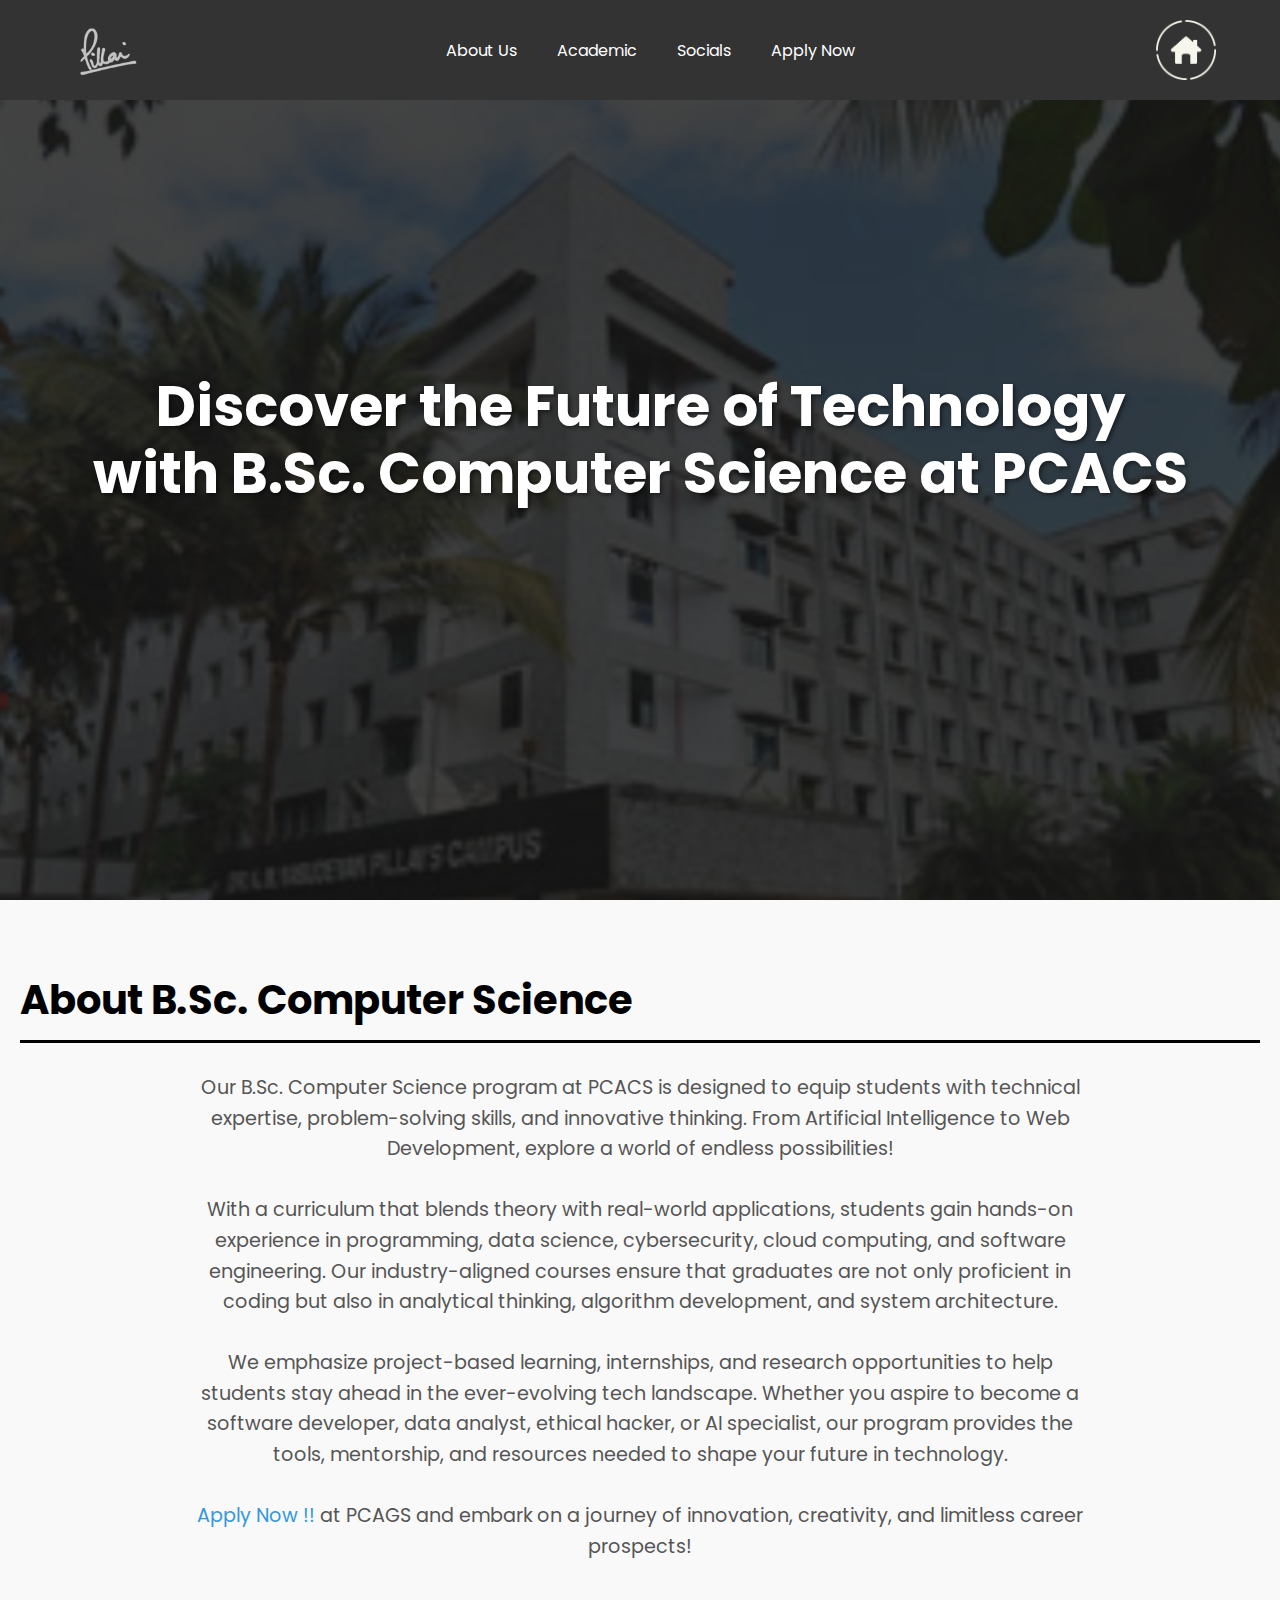
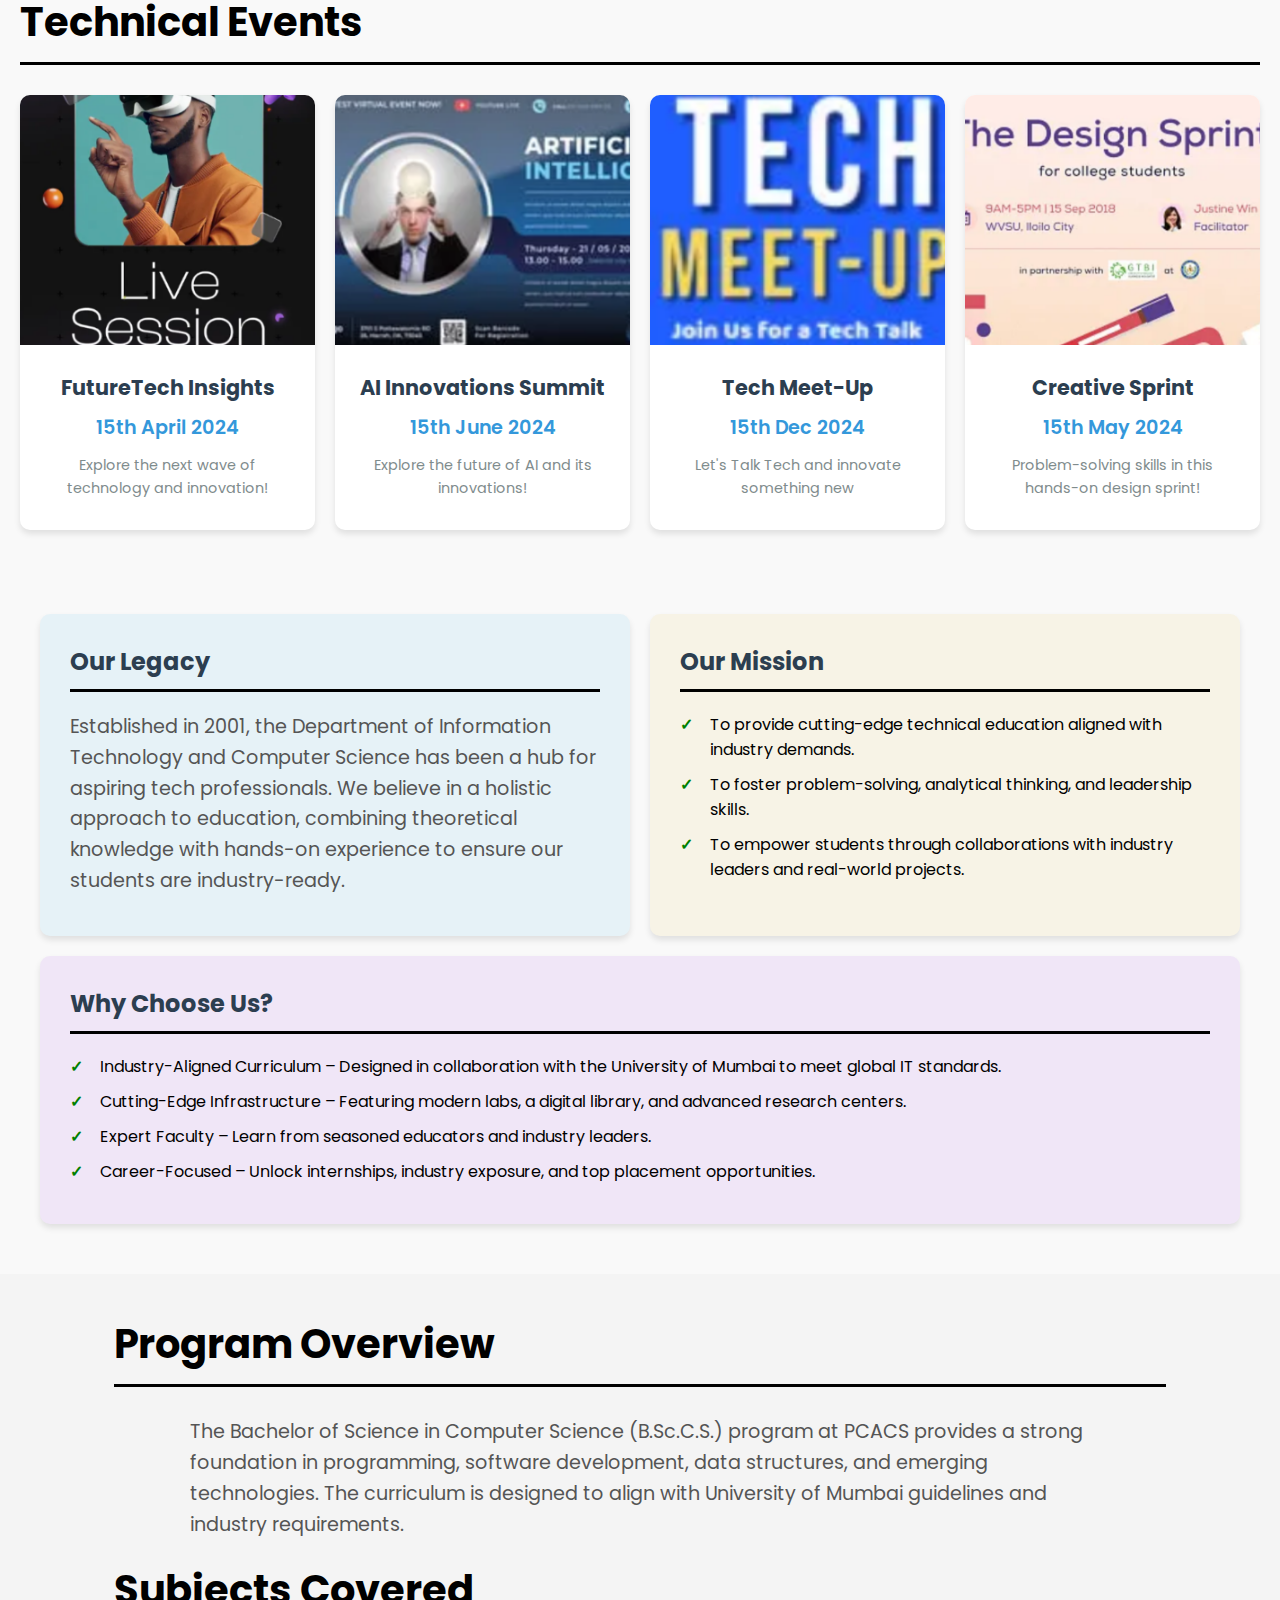
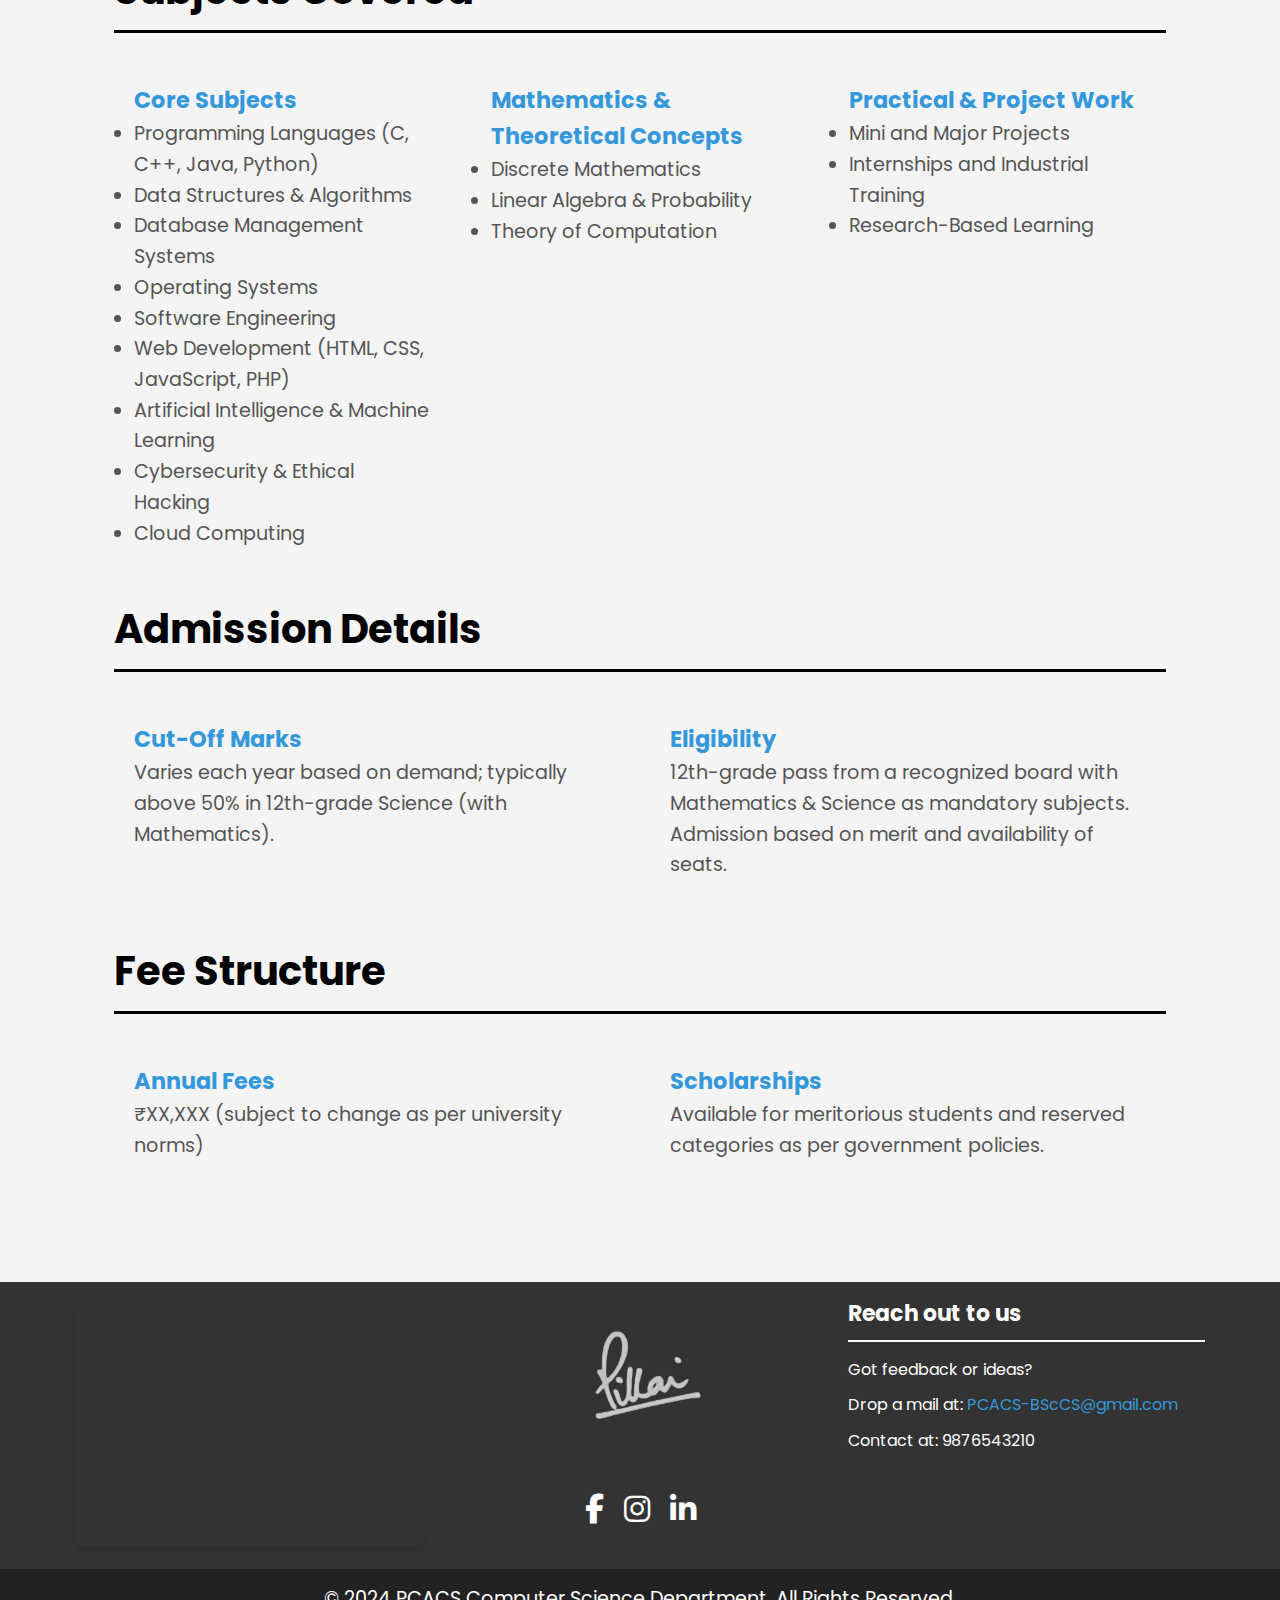
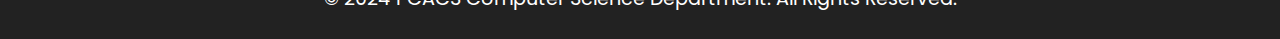
<file: index.html>
<!DOCTYPE html>
<html lang="en">
<head>
    <meta charset="UTF-8">
    <meta name="viewport" content="width=device-width, initial-scale=1.0">
    <title>BSc-Computer Science</title>
    <link rel="preconnect" href="https://fonts.googleapis.com">
    <link rel="preconnect" href="https://fonts.gstatic.com" crossorigin>
    <link href="https://fonts.googleapis.com/css2?family=Poppins:ital,wght@0,100;0,200;0,300;0,400;0,500;0,600;0,700;0,800;0,900;1,100;1,200;1,300;1,400;1,500;1,600;1,700;1,800;1,900&display=swap" rel="stylesheet">
    <link rel="stylesheet" href="https://cdnjs.cloudflare.com/ajax/libs/font-awesome/6.5.1/css/all.min.css">
    <!-- Standard Favicon -->
<link rel="icon" type="image/png" href="favicon/favicon-96x96.png" sizes="32x32">
<link rel="icon" type="image/png" href="favicon/favicon-96x96.png" sizes="96x96">

<!-- SVG Favicon -->
<link rel="icon" type="image/svg+xml" href="favicon/favicon.svg">

<!-- Apple Touch Icon (For iOS) -->
<link rel="apple-touch-icon" href="favicon/apple-touch-icon.png">

<link rel="manifest" href="favicon/site.webmanifest">



    <link rel="stylesheet" href="style.css">
</head>
<body>
    <nav class="navbar">
        <div class="logo-space">
            <img id="clg_logo" src="imgs/logo.png" alt="College Logo">
        </div>
        
        

        <div class="nav-links">
            <a href="#about">About Us</a>
<a href="#academic">Academic</a>
<a href="#socials">Socials</a>
<a href="Application.html" id="redirect">Apply Now</a>

        </div>
        
        <div class="home-space">
            <img id="home" src="imgs/home.png" alt="Home">
        </div>
        <div class="menu-toggle">
            <span></span>
            <span></span>
            <span></span>
        </div>
    </nav>
    <div class="hero-container">
        <div class="hero-overlay"></div>
        <div class="hero-content">
            <h1 class="hero-title">
                Discover the Future of Technology<br>
                with B.Sc. Computer Science at PCACS
            </h1>
        </div>
    </div>
    <section id="about" style="padding: 50px 0; background: #f9f9f9;">
        <div class="container">
            <h1 class="section-title">About B.Sc. Computer Science</h1>
            <p class="about-text">
                Our B.Sc. Computer Science program at PCACS is designed to equip students with 
                technical expertise, problem-solving skills, and innovative thinking. 
                From Artificial Intelligence to Web Development, explore a world of endless possibilities!
            </p>
            <p class="about-text">
                With a curriculum that blends theory with real-world applications, students gain hands-on experience in programming, data science, cybersecurity, cloud computing, and software engineering. Our industry-aligned courses ensure that graduates are not only proficient in coding but also in analytical thinking, algorithm development, and system architecture.
            </p>
            <p class="about-text">
                We emphasize project-based learning, internships, and research opportunities to help students stay ahead in the ever-evolving tech landscape. Whether you aspire to become a software developer, data analyst, ethical hacker, or AI specialist, our program provides the tools, mentorship, and resources needed to shape your future in technology.
            </p>
            <p class="about-text">
               <a href="Application.html"  style="text-decoration: none; color: #3498db;">Apply Now !!</a> at PCAGS and embark on a journey of innovation, creativity, and limitless career prospects!
            </p>
            
            <h2 class="section-title">Technical Events</h2>
            <div class="events-grid">
                <div class="event-card">
                    <img src="imgs/8.png" alt="FutureTech Insights" class="event-image">
                    <div class="event-content">
                        <h2 class="event-title">FutureTech Insights</h2>
                        <p class="event-date">15th April 2024</p>
                        <p class="event-description">Explore the next wave of technology and innovation!</p>
                    </div>
                </div>
    
                <div class="event-card">
                    <img src="imgs/9.png" alt="AI Innovations Summit" class="event-image">
                    <div class="event-content">
                        <h2 class="event-title">AI Innovations Summit</h2>
                        <p class="event-date">15th June 2024</p>
                        <p class="event-description">Explore the future of AI and its innovations!</p>
                    </div>
                </div>
    
                <div class="event-card">
                    <img src="imgs/10.png" alt="Tech Meet-Up" class="event-image">
                    <div class="event-content">
                        <h2 class="event-title">Tech Meet-Up</h2>
                        <p class="event-date">15th Dec 2024</p>
                        <p class="event-description">Let's Talk Tech and innovate something new</p>
                    </div>
                </div>
    
                <div class="event-card">
                    <img src="imgs/11.png" alt="Creative Sprint" class="event-image">
                    <div class="event-content">
                        <h2 class="event-title">Creative Sprint</h2>
                        <p class="event-date">15th May 2024</p>
                        <p class="event-description">Problem-solving skills in this hands-on design sprint!</p>
                    </div>
                </div>
            </div>
        </div>
        <div class="container1">
            <div class="section legacy">
                <h2>Our Legacy</h2>
                <p>Established in 2001, the Department of Information Technology and Computer Science has been a hub for aspiring tech professionals. We believe in a holistic approach to education, combining theoretical knowledge with hands-on experience to ensure our students are industry-ready.</p>
            </div>
            
            <div class="section mission">
                <h2>Our Mission</h2>
                <ul class="checklist">
                    <li>To provide cutting-edge technical education aligned with industry demands.</li>
                    <li>To foster problem-solving, analytical thinking, and leadership skills.</li>
                    <li>To empower students through collaborations with industry leaders and real-world projects.</li>
                </ul>
            </div>
            
            <div class="section why-choose">
                <h2>Why Choose Us?</h2>
                <ul class="checklist">
                    <li>Industry-Aligned Curriculum – Designed in collaboration with the University of Mumbai to meet global IT standards.</li>
                    <li>Cutting-Edge Infrastructure – Featuring modern labs, a digital library, and advanced research centers.</li>
                    <li>Expert Faculty – Learn from seasoned educators and industry leaders.</li>
                    <li>Career-Focused – Unlock internships, industry exposure, and top placement opportunities.</li>
                </ul>
            </div>
        </div>
    </section>
    

    <section id="academic" style="
        min-height: auto;">
        <div class="main-container">
            <section class="content-box">
                <h2 class="section-heading">Program Overview</h2>
                <p>The Bachelor of Science in Computer Science (B.Sc.C.S.) program at PCACS provides a strong foundation in programming, software development, data structures, and emerging technologies. The curriculum is designed to align with University of Mumbai guidelines and industry requirements.</p>
            </section>
    
            <section class="content-box">
                <h2 class="section-heading">Subjects Covered</h2>
                <div class="grid-container">
                    <div class="grid-item">
                        <h3>Core Subjects</h3>
                        <ul>
                            <li>Programming Languages (C, C++, Java, Python)</li>
                            <li>Data Structures & Algorithms</li>
                            <li>Database Management Systems</li>
                            <li>Operating Systems</li>
                            <li>Software Engineering</li>
                            <li>Web Development (HTML, CSS, JavaScript, PHP)</li>
                            <li>Artificial Intelligence & Machine Learning</li>
                            <li>Cybersecurity & Ethical Hacking</li>
                            <li>Cloud Computing</li>
                        </ul>
                    </div>
                    <div class="grid-item">
                        <h3>Mathematics & Theoretical Concepts</h3>
                        <ul>
                            <li>Discrete Mathematics</li>
                            <li>Linear Algebra & Probability</li>
                            <li>Theory of Computation</li>
                        </ul>
                    </div>
                    <div class="grid-item">
                        <h3>Practical & Project Work</h3>
                        <ul>
                            <li>Mini and Major Projects</li>
                            <li>Internships and Industrial Training</li>
                            <li>Research-Based Learning</li>
                        </ul>
                    </div>
                </div>
            </section>
    
            <section class="content-box">
                <h2 class="section-heading">Admission Details</h2>
                <div class="grid-container">
                    <div class="grid-item">
                        <h3>Cut-Off Marks</h3>
                        <p>Varies each year based on demand; typically above 50% in 12th-grade Science (with Mathematics).</p>
                    </div>
                    <div class="grid-item">
                        <h3>Eligibility</h3>
                        <p>12th-grade pass from a recognized board with Mathematics & Science as mandatory subjects. Admission based on merit and availability of seats.</p>
                    </div>
                </div>
            </section>
    
            <section class="content-box">
                <h2 class="section-heading">Fee Structure</h2>
                <div class="grid-container">
                    <div class="grid-item">
                        <h3>Annual Fees</h3>
                        <p>₹XX,XXX (subject to change as per university norms)</p>
                    </div>
                    <div class="grid-item">
                        <h3>Scholarships</h3>
                        <p>Available for meritorious students and reserved categories as per government policies.</p>
                    </div>
                </div>
            </section>
        </div>
    </section>

    <section id="socials" style="
    min-height: auto;">
        <div class="main-container1">
            <div class="social-feeds">
                <div class="social-feed">
                    <!-- Elfsight Instagram Feed -->
                    <!-- Elfsight Instagram Feed | Untitled Instagram Feed -->
    <script src="https://static.elfsight.com/platform/platform.js" async></script>
    <div class="elfsight-app-98ad842f-07e1-4de5-8e99-a83c785ed466" data-elfsight-app-lazy></div>
                </div>
            </div>
            <div class="social-feeds">
                <div class="social-feed">
                    <!-- Elfsight Instagram Feed -->
                    <!-- Elfsight Instagram Feed | Untitled Instagram Feed -->
                    <script src="https://static.elfsight.com/platform/platform.js" async></script>
                    <div class="elfsight-app-0ad7423b-a440-4b4a-9061-ec323466976c" data-elfsight-app-lazy></div>
                </div>
            </div>
    </section>
    <footer>
        <div class="footer-container">
            <div class="footer-section footer-map">
                <iframe 
                    src="https://www.google.com/maps/embed?pb=!1m18!1m12!1m3!1d3772.677136404931!2d73.12535467479033!3d18.989861082197034!2m3!1f0!2f0!3f0!3m2!1i1024!2i768!4f13.1!3m3!1m2!1s0x3be7c20915c6b931%3A0xc0f727c8f1050385!2sPillai%20College%20of%20Arts%2C%20Commerce%20%26%20Science%20(%20Autonomous)!5e0!3m2!1sen!2sin!4v1743159121436!5m2!1sen!2sin" 
                    width="350" 
                    height="250" 
                    style="border:0;" 
                    allowfullscreen="" 
                    loading="lazy" 
                    referrerpolicy="no-referrer-when-downgrade">
                </iframe>
            </div>

            <div class="footer-section footer-logo">
                <img src="imgs/logo.png" alt="Pillai College Logo">
                <div class="social-icons">
                    <a href="https://www.facebook.com/pillaicollege" target="_blank">
                        <i class="fab fa-facebook-f"></i>
                    </a>
                    <a href="https://www.instagram.com/pillaiscollege" target="_blank">
                        <i class="fab fa-instagram"></i>
                    </a>
                    <a href="https://www.linkedin.com/school/pcacs/" target="_blank">
                        <i class="fab fa-linkedin-in"></i>
                    </a>
                </div>
            </div>

            <div class="footer-section footer-contact">
                <h3 id="footer_reach">Reach out to us</h3>
                <p id="footer_reach">Got feedback or ideas?</p>
                <p id="footer_reach">Drop a mail at: 
                    <a href="mailto:PCACS-BScCS@gmail.com">
                        PCACS-BScCS@gmail.com
                    </a>
                </p>
                <p id="footer_reach">Contact at: 9876543210</p>
            </div>
        </div>

        <div  class="footer-bottom" >
            <p id="footer_reach">© 2024 PCACS Computer Science Department. All Rights Reserved.</p>
        </div>
    </footer>

    <script>
document.getElementById("redirect").addEventListener("click", function () {
    window.location.href = "Application.html";
});

        document.querySelector('.menu-toggle').addEventListener('click', function() {
            this.classList.toggle('active');
            document.querySelector('.nav-links').classList.toggle('active');
        });

        let lastScrollTop = 0;
    window.addEventListener("scroll", function() {
        let navbar = document.querySelector(".navbar");
        let scrollTop = window.pageYOffset || document.documentElement.scrollTop;
        
        if (scrollTop > lastScrollTop && scrollTop > 100) {
            navbar.classList.add("hidden");
        } else {
            navbar.classList.remove("hidden");
        }
        
        lastScrollTop = scrollTop;
    });

    document.querySelector('#home').addEventListener('click', (e) => {
        e.preventDefault();
        document.querySelector('.hero-container').scrollIntoView({ behavior: 'smooth' });
    });

    document.querySelectorAll('.nav-links a').forEach(link => {
            link.addEventListener('click', (e) => {
                e.preventDefault();
                const targetId = link.getAttribute('href').substring(1);
                const targetSection = document.getElementById(targetId);
                if (targetSection) {
                    targetSection.scrollIntoView({ behavior: 'smooth' });
                }
            });
        });

    </script>
</body>
</html>
</file>
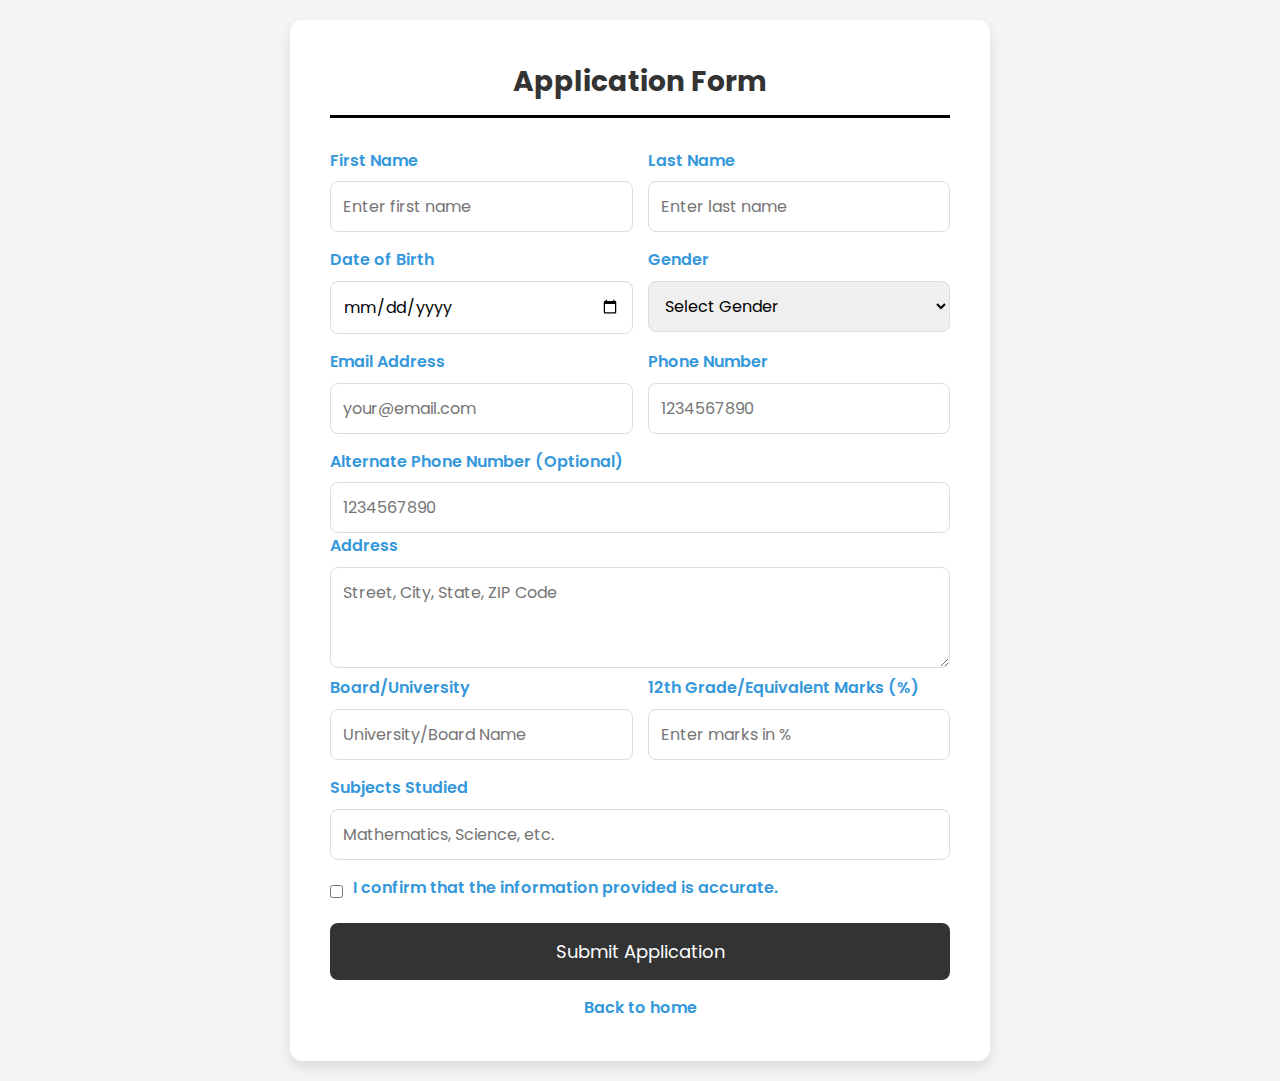
<file: Application.html>
<!DOCTYPE html>
<html lang="en">
<head>
    <meta charset="UTF-8">
    <meta name="viewport" content="width=device-width, initial-scale=1.0">
    <title>Application Form</title>
    <link rel="preconnect" href="https://fonts.googleapis.com">
    <link rel="preconnect" href="https://fonts.gstatic.com" crossorigin>
    <link href="https://fonts.googleapis.com/css2?family=Poppins:wght@100;200;300;400;500;600;700;800;900&display=swap" rel="stylesheet">
    <!-- Standard Favicon -->
    <link rel="icon" type="image/png" href="favicon/favicon-96x96.png" sizes="32x32">
    <link rel="icon" type="image/png" href="favicon/favicon-96x96.png" sizes="96x96">
    
    <!-- SVG Favicon -->
    <link rel="icon" type="image/svg+xml" href="favicon/favicon.svg">
    
    <!-- Apple Touch Icon (For iOS) -->
    <link rel="apple-touch-icon" href="favicon/apple-touch-icon.png">
    
    <link rel="manifest" href="favicon/site.webmanifest">
    <link rel="stylesheet" href="styleapp.css">
</head>
<body>
    <div class="form-container">
        <h2>Application Form</h2>
        <form action="https://api.web3forms.com/submit" method="POST">
            <input type="hidden" name="access_key" value="7854ff93-7d86-47c2-8438-763cd273aa6d">
            <div class="form-row">
                <div>
                    <label for="firstName">First Name</label>
                    <input type="text" id="firstName" name="firstName" placeholder="Enter first name" required>
                </div>
                <div>
                    <label for="lastName">Last Name</label>
                    <input type="text" id="lastName" name="lastName" placeholder="Enter last name" required>
                </div>
            </div>

            <div class="form-row">
                <div>
                    <label for="dob">Date of Birth</label>
                    <input type="date" id="dob" name="dob" required>
                </div>
                <div>
                    <label for="gender">Gender</label>
                    <select id="gender" name="gender" required>
                        <option value="">Select Gender</option>
                        <option value="Male">Male</option>
                        <option value="Female">Female</option>
                        <option value="Other">Other</option>
                    </select>
                </div>
            </div>

            <div class="form-row">
                <div>
                    <label for="email">Email Address</label>
                    <input type="email" id="email" name="email" placeholder="your@email.com" required>
                </div>
                <div>
                    <label for="phone">Phone Number</label>
                    <input type="tel" id="phone" name="phone" placeholder="1234567890" required>
                </div>
            </div>

            <div>
                <label for="altPhone">Alternate Phone Number (Optional)</label>
                <input type="tel" id="altPhone" name="altPhone" placeholder="1234567890">
            </div>

            <div>
                <label for="address">Address</label>
                <textarea id="address" name="address" placeholder="Street, City, State, ZIP Code" required rows="3"></textarea>
            </div>

            <div class="form-row">
                <div>
                    <label for="university">Board/University</label>
                    <input type="text" id="university" name="university" placeholder="University/Board Name" required>
                </div>
                <div>
                    <label for="marks">12th Grade/Equivalent Marks (%)</label>
                    <input type="number" id="marks" name="marks" placeholder="Enter marks in %" required min="0" max="100">
                </div>
            </div>

            <div>
                <label for="subjects">Subjects Studied</label>
                <input type="text" id="subjects" name="subjects" placeholder="Mathematics, Science, etc." required>
            </div>

            <div class="checkbox-container">
                <input type="checkbox" id="confirmation" name="confirmation" required>
                <label for="confirmation">I confirm that the information provided is accurate.</label>
            </div>

            <button id="bb" type="submit" disabled>Submit Application</button>
            <a href="index.html" style="text-align: center;">Back to home</a>
        </form>
        <script>
            document.getElementById("confirmation").addEventListener("change", function () {
                document.querySelector("button[type='submit']").disabled = !this.checked;
            });

            
        </script>
    </div>
</body>
</html>
</file>
<file: style.css>
* {
    box-sizing: border-box;
    margin: 0;
    padding: 0;
}
body {
    font-family: 'Poppins', sans-serif;
    background-color: #f4f4f4;
}
.navbar {
    display: flex;
    justify-content: space-between;
    align-items: center;
    background-color: #333;
    color: white;
    padding: 10px 5vw;
    position: relative;
}
.logo-space {
    display: flex;
    align-items: center;
}
#clg_logo {
    height: 12vh;
    max-height: 80px;
    object-fit: contain;
}
.nav-links {
    display: flex;
    gap: 40px;
    font-weight: 400;
}
.nav-links a {
    color: white;
    text-decoration: none;
    position: relative;
    transition: color 0.3s ease;
    white-space: nowrap;
}
.nav-links a::after {
    content: '';
    position: absolute;
    width: 0;
    height: 2px;
    bottom: -5px;
    left: 0;
    background-color: white;
    transition: width 0.3s ease;
}
.nav-links a:hover::after {
    width: 100%;
}
.home-space {
    display: flex;
    align-items: center;
}
#home {
    height: 8vh;
    max-height: 60px;
    object-fit: contain;
    cursor: pointer;
}

/* Mobile Responsiveness */
.menu-toggle {
    display: none;
    flex-direction: column;
    cursor: pointer;
    z-index: 100;
}
.menu-toggle span {
    height: 3px;
    width: 25px;
    background-color: white;
    margin: 4px 0;
    transition: 0.4s;
}
.menu-toggle.active span:nth-child(1) {
    transform: rotate(-45deg) translate(-5px, 6px);
}
.menu-toggle.active span:nth-child(2) {
    opacity: 0;
}
.menu-toggle.active span:nth-child(3) {
    transform: rotate(45deg) translate(-5px, -6px);
}
.hero-title:hover {
    transform: scale(1.02);
    text-shadow: 3px 3px 6px rgba(0,0,0,0.7);
}
@media screen and (max-width: 1024px) {
    .navbar {
        flex-wrap: wrap;
        padding: 10px 3vw;
    }
    .home-space{
        display: none;
    }
    .nav-links {
        position: fixed;
        top: 0;
        left: -100%;
        width: 100%;
        height: 100vh;
        background-color: rgba(51, 51, 51, 0.95);
        flex-direction: column;
        justify-content: center;
        align-items: center;
        transition: left 0.4s ease-in-out;
        z-index: 50;
        gap: 30px;
    }
    .nav-links.active {
        left: 0;
    }
    .nav-links a {
        font-size: 1.5rem;
        opacity: 0;
        transform: translateY(20px);
        transition: opacity 0.3s ease, transform 0.3s ease;
    }
    .nav-links.active a {
        opacity: 1;
        transform: translateY(0);
    }
    .nav-links a:nth-child(1) { transition-delay: 0.1s; }
    .nav-links a:nth-child(2) { transition-delay: 0.2s; }
    .nav-links a:nth-child(3) { transition-delay: 0.3s; }
    .nav-links a:nth-child(4) { transition-delay: 0.4s; }
    .nav-links a:nth-child(5) { transition-delay: 0.5s; }
    .menu-toggle {
        display: flex;
    }
    .logo-space, .home-space {
        width: auto;
    }
}

@media screen and (max-width: 480px) {
    #clg_logo {
        height: 8vh;
    }
    #home {
        height: 6vh;
    }
    .navbar {
        padding: 10px 2vw;
    }
    .nav-links a {
        font-size: 1.2rem;
    }
}

.hero-container {
    position: relative;
    width: 100%;
    height: 100vh;
    background-image: url('imgs/Clg_img.png');
    background-position: center;
    background-repeat: no-repeat;
    background-size: cover;
    display: flex;
    align-items: center;
    justify-content: center;
    text-align: center;
    color: white;
}
.hero-overlay {
    position: absolute;
    top: 0;
    left: 0;
    width: 100%;
    height: 100%;
    background-color: rgba(0, 0, 0, 0.5);
}
.hero-content {
    position: relative;
    z-index: 2;
    max-width: 90%;
    padding: 20px;
}
.hero-title {
    font-size: 3.5rem;
    line-height: 1.2;
    margin-bottom: 20px;
    text-shadow: 2px 2px 4px rgba(0,0,0,0.5);
    transition: transform 0.3s ease, text-shadow 0.3s ease;
}

@media screen and (max-width: 1200px) {
    .hero-title {
        font-size: 3rem;
    }
}

@media screen and (max-width: 768px) {
    .hero-title {
        font-size: 2.5rem;
    }
}

@media screen and (max-width: 480px) {
    .hero-title {
        font-size: 2rem;
    }
}

.navbar {
    position: fixed;
    top: 0;
    left: 0;
    width: 100%;
    background-color: #333;
    color: white;
    padding: 10px 5vw;
    display: flex;
    justify-content: space-between;
    align-items: center;
    transition: transform 0.3s ease-in-out;
    z-index: 100;
}
.navbar.hidden {
    transform: translateY(-100%);
}


.container {
    max-width: 1400px;
    margin: 0 auto;
    padding: 20px;
}
.section-title {
    
    margin-bottom: 30px;
    font-size: 2.5rem;
    color: black;
    border-bottom: 3px solid black;
    padding-bottom: 10px;
}
.events-grid {
    display: grid;
    grid-template-columns: repeat(4, 1fr);
    gap: 20px;
}
.event-card {
    background-color: white;
    border-radius: 10px;
    box-shadow: 0 4px 6px rgba(0,0,0,0.1);
    overflow: hidden;
    transition: transform 0.3s ease;
}
.event-card:hover {
    transform: translateY(-10px);
}
.event-image {
    width: 100%;
    height: 250px;
    object-fit: cover;
}
.event-content {
    padding: 20px;
    text-align: center;
}
.event-title {
    font-size: 1.3rem;
    margin-bottom: 10px;
    color: #2c3e50;
}
.event-date {
    font-weight: 600;
    color: #3498db;
    margin-bottom: 10px;
}
.event-description {
    color: #7f8c8d;
    font-size: 0.9rem;
}
@media screen and (max-width: 1200px) {
    .events-grid {
        grid-template-columns: repeat(3, 1fr);
    }
}
@media screen and (max-width: 900px) {
    .events-grid {
        grid-template-columns: repeat(2, 1fr);
    }
}
@media screen and (max-width: 600px) {
    .events-grid {
        grid-template-columns: 1fr;
    }
    .section-title {
        font-size: 2rem;
    }
}

.about-text {
font-size: 1.2rem;
text-align: center;
max-width: 900px;
margin: 0 auto 30px;
color: #555;
line-height: 1.6;
}

/* Responsive Fixes */
@media screen and (max-width: 768px) {
.about-text {
font-size: 1rem;
padding: 0 20px;
}
.events-grid {
grid-template-columns: repeat(2, 1fr);
}
}

@media screen and (max-width: 600px) {
.events-grid {
grid-template-columns: 1fr;
}
}
.container1 {
    padding-top: 5%;
    max-width: 1200px;
    margin: 0 auto;
    display: grid;

    grid-template-columns: 1fr 1fr;
    gap: 20px;
}
.section {
    background-color: white;
    border-radius: 10px;
    box-shadow: 0 4px 6px rgba(0,0,0,0.1);
    padding: 30px;
    transition: transform 0.3s ease;
}
.section:hover {
    transform: translateY(-10px);
}
.section h2 {
    margin-bottom: 20px;
    color: #2c3e50;
    border-bottom: 3px solid black;
    padding-bottom: 10px;
}
.legacy {
    background-color: #e6f2f7;
}
.mission {
    background-color: #f7f3e6;
}
.why-choose {
    grid-column: 1 / -1;
    background-color: #f0e6f7;
}
.checklist {
    list-style-type: none;
}
.checklist li {
    position: relative;
    padding-left: 30px;
    margin-bottom: 10px;
}
.checklist li::before {
    content: '✓';
    position: absolute;
    left: 0;
    color: green;
    font-weight: bold;
}
@media screen and (max-width: 900px) {
    .container1 {
        grid-template-columns: 1fr;
    }
    .why-choose {
        grid-column: 1;
    }
}

.main-container {
    width: 90%;
    max-width: 1200px;
    margin: 0 auto;
    padding: 10px;
    background-color: #f4f4f4;
}

.content-box {
    padding:0px 30px;
    margin: 20px 0;
    border-radius: 8px;
}

.section-heading {
    border-bottom: 3px solid black;
    padding-bottom: 10px;
    margin-bottom: 20px;
}
h3{
   color:#3498db ; 
}
.grid-container {
    display: grid;
    grid-template-columns: repeat(auto-fit, minmax(300px, 1fr));
    gap: 20px;
}

.grid-item {

    padding: 20px;
    border-radius: 8px;
}



@media screen and (max-width: 768px) {
    .main-container {
        width: 95%;
        padding: 10px;
    }

    .header-title {
        font-size: 2em;
    }
}

#academic, #socials {
min-height: 100vh;
}

@media screen and (max-width: 768px) {
#academic, #socials {
    min-height: auto;
    height: auto !important;
}

.main-container {
    width: 100%;
    padding: 10px;
}

.content-box {
    padding: 20px;
    margin: 15px 0;
}

.grid-container {
    grid-template-columns: 1fr;
}
}
.grid-item ,p{
    font-size: 1.2rem;
max-width: 900px;
margin: 0 auto 10px;
color: #555;
line-height: 1.6;
}
.section-heading {
    margin-bottom: 30px;
font-size: 2.5rem;
color: black;
border-bottom: 3px solid black;
padding-bottom: 10px;
}
.main-container {
    width: 90%;
    max-width: 1400px;
margin: 0 auto;
padding: 20px;
}

.main-container1 {
    width: 90%;
    max-width: 1400px;
    margin: 0 auto;
    padding: 20px;
}

.social-feeds {
    display: grid;
    grid-template-columns: repeat(auto-fit, minmax(300px, 1fr));
    gap: 20px;
}

.social-feed {
    background-color: white;
    border-radius: 8px;
    box-shadow: 0 4px 6px rgba(0, 0, 0, 0.1);
    overflow: hidden;
}

@media screen and (max-width: 768px) {
    .main-container {
        width: 95%;
        padding: 10px;
    }

    .social-feeds {
        grid-template-columns: 1fr;
    }
}

footer {
    background-color: #333;
    color: white;
}

.footer-container {
    display: flex;
    justify-content: space-around;
    align-items: flex-start;
    max-width: 1200px;
    margin: 0 auto;
    padding: 0 20px;
    flex-wrap: wrap;
    color: white !important;
}
#footer_reach{
    color:white;
}

.footer-section {
    flex: 1;
    margin: 15px;
    min-width: 250px;
}

.footer-map iframe {
    max-width: 100%;
    border-radius: 10px;
    box-shadow: 0 4px 6px rgba(0,0,0,0.1);
}

.footer-logo {
    text-align: center;
    display: flex;
    flex-direction: column;
    align-items: center;
}

.footer-logo img {
    max-width: 150px;
    margin-bottom: 20px;
}

.social-icons {
    display: flex;
    justify-content: center;
    gap: 20px;
    margin-top: 20px;
}

.social-icons a {
    color: white;
    font-size: 30px;
    transition: all 0.3s ease;
    text-decoration: none;
}

.social-icons a:hover {
    transform: scale(1.2);
    color: #3498db;
}

.footer-contact h3 {
    font-size: 22px;
    margin-bottom: 15px;
    border-bottom: 2px solid white;
    padding-bottom: 10px;
}

.footer-contact p {
    font-size: 16px;
    margin-bottom: 10px;
}

.footer-contact a {
    color: #3498db;
    text-decoration: none;
    transition: color 0.3s ease;
}

.footer-contact a:hover {
    color: #2980b9;
    text-decoration: underline;
}

.footer-bottom {
    background-color: #222;
    text-align: center;
    padding: 15px 0;
    font-size: 14px;
}

@media (max-width: 768px) {
    .footer-container {
        flex-direction: column;
        align-items: center;
    }

    .footer-section {
        width: 100%;
        text-align: center;
        margin: 15px 0;
    }

    .footer-map iframe {
        width: 100%;
        max-width: 400px;
    }

    .social-icons {
        justify-content: center;
    }
}
</file>
<file: styleapp.css>
* {
            box-sizing: border-box;
            margin: 0;
            padding: 0;
        }

        body {
            font-family: 'Poppins', sans-serif;
            background-color: #f4f4f4;
            display: flex;
            justify-content: center;
            align-items: center;
            min-height: 100vh;
            line-height: 1.6;
            color: #333;
        }

        .form-container {
            background-color: white;
            border-radius: 12px;
            box-shadow: 0 6px 12px rgba(0, 0, 0, 0.1);
            padding: 40px;
            width: 100%;
            max-width: 700px;
            margin: 20px;
        }

        .form-container h2 {
            text-align: center;
            color: #333;
            margin-bottom: 30px;
            font-size: 28px;
            border-bottom: 3px solid black;
            padding-bottom: 10px;
        }

        .form-row {
            display: flex;
            gap: 15px;
            margin-bottom: 15px;
        }

        .form-row > * {
            flex: 1;
        }

        label {
            display: block;
            margin-bottom: 8px;
            color: #3498db;
            font-weight: 600;
        }

        input, select, textarea {
            width: 100%;
            padding: 12px;
            border: 1.5px solid #ddd;
            border-radius: 8px;
            font-size: 16px;
            transition: all 0.3s ease;
            font-family: 'Poppins', sans-serif;
        }

        input:focus, select:focus, textarea:focus {
            outline: none;
            border-color: #3498db;
            box-shadow: 0 0 0 2px rgba(52, 152, 219, 0.1);
        }

        .checkbox-container {
            display: flex;
            align-items: center;
            margin: 15px 0;
        }

        .checkbox-container input {
            margin-right: 10px;
            width: auto;
        }

        button {
            width: 100%;
            background-color: #333;
            color: white;
            border: none;
            padding: 15px;
            border-radius: 8px;
            font-size: 18px;
            cursor: pointer;
            transition: all 0.3s ease;
            font-family: 'Poppins', sans-serif;
        }

        button:hover {
            transform: translateY(-3px);
            box-shadow: 0 4px 6px rgba(0, 0, 0, 0.1);
        }

        button:active {
            transform: scale(0.98);
        }
        a {
    display: block;
    text-align: center;
    margin-top: 15px;
    font-size: 16px;
    font-weight: 600;
    color: #3498db;
    text-decoration: none;
    transition: color 0.3s ease, transform 0.2s ease;
}

a:hover {
    color: #217dbb;
    transform: scale(1.05);
}

a:active {
    transform: scale(0.95);
}

/* Responsive adjustments */
@media (max-width: 600px) {
    a {
        font-size: 14px;
    }
}

        @media (max-width: 600px) {
            .form-row {
                flex-direction: column;
                gap: 10px;
            }

            .form-container {
                padding: 20px;
                margin: 10px;
            }
        }
</file>
